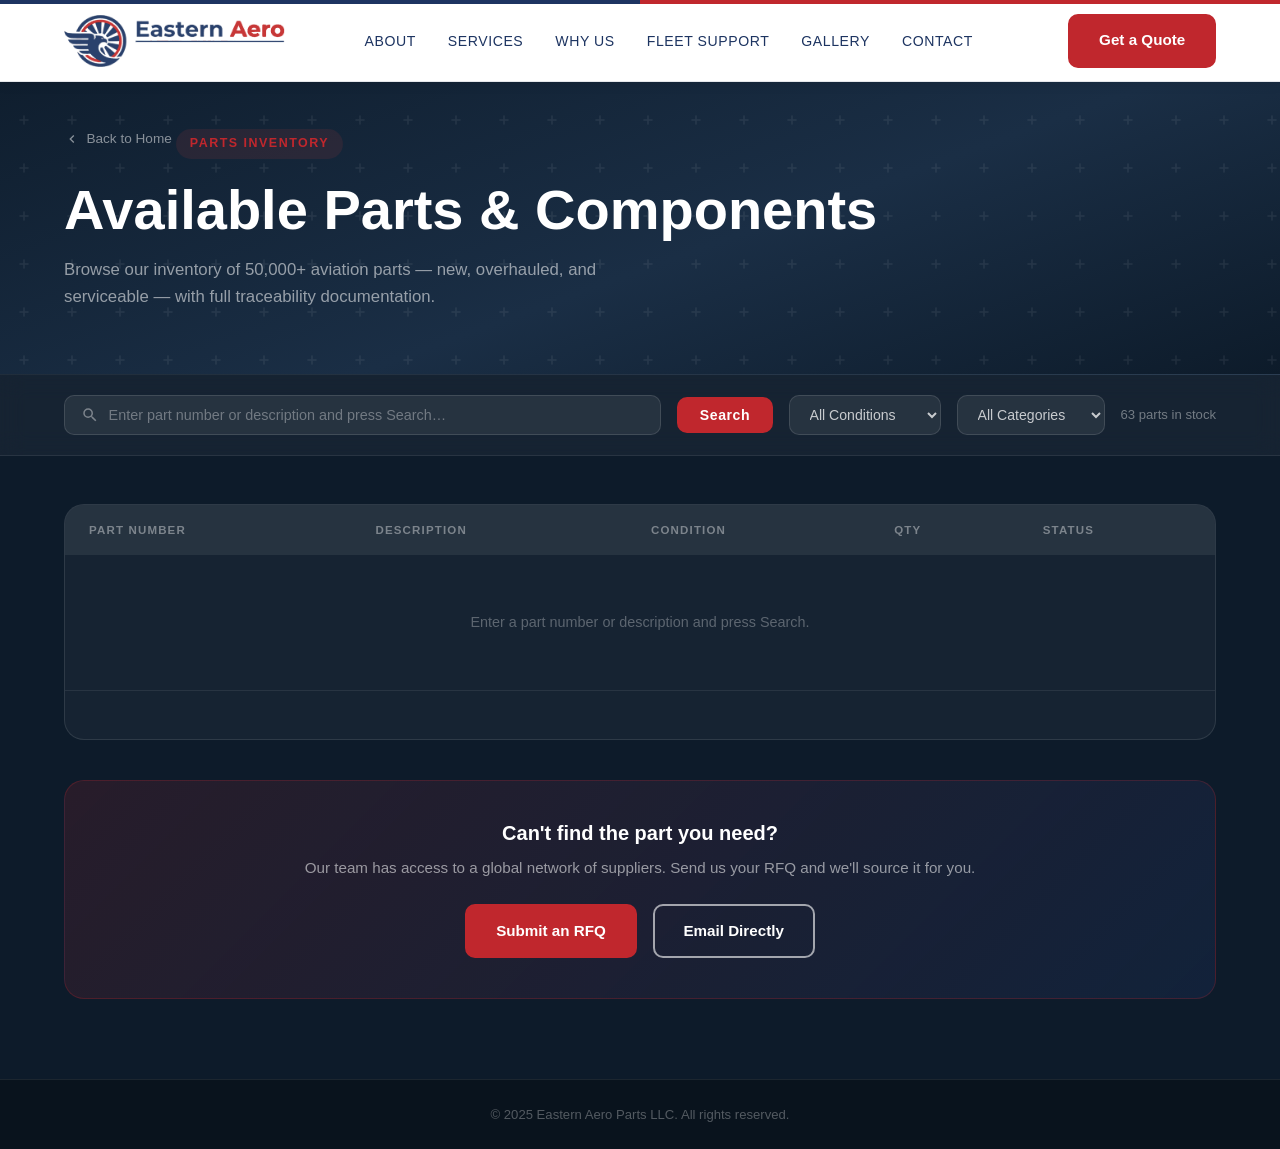
<file: inventory.html>
<!DOCTYPE html>
<html lang="en">
<head>
  <meta charset="UTF-8" />
  <meta name="viewport" content="width=device-width, initial-scale=1.0" />
  <title>Parts Inventory | Eastern Aero</title>
  <link rel="stylesheet" href="css/styles.css" />
  <style>
    body { background: #0d1b2a; color: rgba(255,255,255,.8); }

    /* ---- Page header ---- */
    .inv-page-hero {
      background: linear-gradient(160deg, #0d1b2a 0%, #1a2e45 60%, #0d1b2a 100%);
      padding: 8rem 0 4rem;
      position: relative;
      overflow: hidden;
      border-bottom: 1px solid rgba(255,255,255,.08);
    }
    .inv-page-hero::before {
      content: '';
      position: absolute;
      inset: 0;
      background-image: url("data:image/svg+xml,%3Csvg width='48' height='48' viewBox='0 0 48 48' xmlns='http://www.w3.org/2000/svg'%3E%3Cpath d='M24 20v8M20 24h8' stroke='%23ffffff' stroke-width='1.5' stroke-linecap='round' opacity='0.07'/%3E%3C/svg%3E");
      background-size: 48px 48px;
      pointer-events: none;
    }
    .inv-page-hero .container { position: relative; z-index: 1; }
    .inv-back {
      display: inline-flex;
      align-items: center;
      gap: .4rem;
      color: rgba(255,255,255,.5);
      font-size: .85rem;
      margin-bottom: 1.5rem;
      transition: color .3s;
    }
    .inv-back:hover { color: var(--white); }
    .inv-back svg { fill: currentColor; }
    .inv-page-hero h1 { color: var(--white); margin-bottom: .75rem; }
    .inv-page-hero p  { color: rgba(255,255,255,.55); max-width: 560px; font-size: 1.05rem; }

    /* ---- Filters ---- */
    .inv-filters {
      background: rgba(255,255,255,.04);
      border-bottom: 1px solid rgba(255,255,255,.08);
      padding: 1.25rem 0;
      position: sticky;
      top: 70px;
      z-index: 100;
      backdrop-filter: blur(12px);
    }
    .inv-filters-inner {
      display: flex;
      align-items: center;
      gap: 1rem;
      flex-wrap: wrap;
    }
    .inv-search {
      flex: 1;
      min-width: 240px;
      display: flex;
      align-items: center;
      gap: .6rem;
      background: rgba(255,255,255,.07);
      border: 1px solid rgba(255,255,255,.12);
      border-radius: 10px;
      padding: .6rem 1rem;
    }
    .inv-search svg { fill: rgba(255,255,255,.4); flex-shrink: 0; }
    .inv-search input {
      background: none;
      border: none;
      outline: none;
      color: var(--white);
      font-size: .9rem;
      width: 100%;
    }
    .inv-search input::placeholder { color: rgba(255,255,255,.35); }
    .inv-search-btn {
      background: var(--red);
      color: #fff;
      border: none;
      border-radius: 10px;
      padding: .65rem 1.4rem;
      font-size: .88rem;
      font-weight: 700;
      letter-spacing: .04em;
      cursor: pointer;
      transition: background .2s, transform .15s;
      white-space: nowrap;
      flex-shrink: 0;
    }
    .inv-search-btn:hover { background: #a8242a; transform: translateY(-1px); }
    .inv-filter-select {
      background: rgba(255,255,255,.07);
      border: 1px solid rgba(255,255,255,.12);
      border-radius: 10px;
      padding: .6rem 1rem;
      color: rgba(255,255,255,.75);
      font-size: .88rem;
      outline: none;
      cursor: pointer;
    }
    .inv-filter-select option { background: #1a2e45; }
    .inv-count {
      margin-left: auto;
      font-size: .82rem;
      color: rgba(255,255,255,.4);
      white-space: nowrap;
    }

    /* ---- Table ---- */
    .inv-page-body { padding: 3rem 0 5rem; }
    .inv-full-wrap {
      background: rgba(255,255,255,.04);
      border: 1px solid rgba(255,255,255,.10);
      border-radius: 20px;
      overflow: hidden;
    }
    .inv-full-table {
      width: 100%;
      border-collapse: collapse;
      font-size: .9rem;
    }
    .inv-full-table thead tr { background: rgba(255,255,255,.07); }
    .inv-full-table th {
      padding: 1rem 1.5rem;
      text-align: left;
      font-size: .72rem;
      font-weight: 700;
      text-transform: uppercase;
      letter-spacing: .1em;
      color: rgba(255,255,255,.4);
      white-space: nowrap;
      cursor: pointer;
      user-select: none;
    }
    .inv-full-table th:hover { color: rgba(255,255,255,.75); }
    .inv-full-table td {
      padding: 1rem 1.5rem;
      color: rgba(255,255,255,.75);
      border-bottom: 1px solid rgba(255,255,255,.06);
    }
    .inv-full-table tbody tr:last-child td { border-bottom: none; }
    .inv-full-table tbody tr { transition: background .2s; }
    .inv-full-table tbody tr:hover { background: rgba(255,255,255,.05); cursor: pointer; }
    .inv-full-table td.pn {
      font-family: 'Courier New', monospace;
      font-size: .85rem;
      color: #7ec8f5;
      font-weight: 600;
    }
    .inv-full-table td.desc { max-width: 240px; }

    /* ---- Detail panel (expandable row) ---- */
    .inv-detail-row { display: none; }
    .inv-detail-row.open { display: table-row; }
    .inv-detail-cell {
      background: rgba(255,255,255,.03);
      padding: 1.5rem 2rem;
      border-bottom: 1px solid rgba(255,255,255,.06);
    }
    .inv-detail-grid {
      display: grid;
      grid-template-columns: repeat(auto-fit, minmax(180px, 1fr));
      gap: 1.25rem 2rem;
      margin-bottom: 1.25rem;
    }
    .inv-detail-field label {
      font-size: .7rem;
      text-transform: uppercase;
      letter-spacing: .08em;
      color: rgba(255,255,255,.35);
      display: block;
      margin-bottom: .25rem;
    }
    .inv-detail-field span {
      font-size: .9rem;
      color: rgba(255,255,255,.85);
      font-weight: 500;
    }
    .inv-detail-actions { display: flex; gap: .75rem; flex-wrap: wrap; }

    /* ---- Pagination ---- */
    .inv-pagination {
      display: flex;
      align-items: center;
      justify-content: center;
      gap: .4rem;
      padding: 1.5rem;
      border-top: 1px solid rgba(255,255,255,.08);
      flex-wrap: wrap;
    }
    .page-btn {
      min-width: 36px; height: 36px;
      padding: 0 .6rem;
      border-radius: 8px;
      border: 1px solid rgba(255,255,255,.12);
      background: rgba(255,255,255,.05);
      color: rgba(255,255,255,.6);
      font-size: .85rem;
      font-weight: 600;
      cursor: pointer;
      display: flex; align-items: center; justify-content: center;
      transition: background .2s, border-color .2s, color .2s, transform .15s;
      user-select: none;
    }
    .page-btn:hover:not(:disabled) {
      background: rgba(255,255,255,.12);
      border-color: rgba(255,255,255,.25);
      color: var(--white);
      transform: translateY(-1px);
    }
    .page-btn.active {
      background: var(--red);
      border-color: var(--red);
      color: var(--white);
    }
    .page-btn:disabled {
      opacity: .28;
      cursor: default;
      transform: none;
    }

    /* ---- RFQ CTA ---- */
    .inv-cta {
      background: linear-gradient(135deg, rgba(192,39,45,.15) 0%, rgba(29,52,97,.3) 100%);
      border: 1px solid rgba(192,39,45,.25);
      border-radius: 20px;
      padding: 2.5rem;
      text-align: center;
      margin-top: 2.5rem;
    }
    .inv-cta h3 { color: var(--white); margin-bottom: .6rem; }
    .inv-cta p  { color: rgba(255,255,255,.55); margin-bottom: 1.5rem; font-size: .95rem; }
    .inv-cta .btn-group { display: flex; gap: 1rem; justify-content: center; flex-wrap: wrap; }

    /* hidden rows for JS filter */
    tr.hidden { display: none; }

    /* individual units list inside expanded row */
    .inv-units-label {
      font-size: .7rem; text-transform: uppercase; letter-spacing: .08em;
      color: rgba(255,255,255,.35); margin: 1rem 0 .5rem;
    }
    .inv-units-list { display: flex; flex-direction: column; gap: .35rem; margin-bottom: 1.2rem; }
    .inv-unit-row {
      display: flex; align-items: center; gap: 1rem;
      background: rgba(255,255,255,.03);
      border: 1px solid rgba(255,255,255,.06);
      border-radius: 8px; padding: .45rem .9rem;
      font-size: .85rem; color: rgba(255,255,255,.75);
    }
    .inv-unit-num {
      width: 20px; height: 20px; border-radius: 50%;
      background: rgba(255,255,255,.08);
      display: flex; align-items: center; justify-content: center;
      font-size: .7rem; font-weight: 700; color: rgba(255,255,255,.5);
      flex-shrink: 0;
    }
  </style>
</head>
<body>

  <!-- Navbar (reuse main) -->
  <nav id="navbar">
    <div class="container">
      <div class="nav-inner">
        <a href="index.html" class="nav-logo" aria-label="Eastern Aero Home">
          <img src="images/eastern-aero-logo-clean.png" alt="Eastern Aero" class="nav-logo-img" />
        </a>
        <ul class="nav-links">
          <li><a href="index.html#about">About</a></li>
          <li><a href="index.html#services">Services</a></li>
          <li><a href="index.html#why-us">Why Us</a></li>
          <li><a href="index.html#fleet">Fleet Support</a></li>
          <li><a href="index.html#gallery">Gallery</a></li>
          <li><a href="index.html#contact">Contact</a></li>
        </ul>
        <a href="index.html#contact" class="btn btn-primary nav-cta">Get a Quote</a>
        <button class="nav-hamburger" id="hamburger" aria-label="Open menu">
          <span></span><span></span><span></span>
        </button>
      </div>
    </div>
  </nav>

  <!-- Mobile Nav -->
  <div class="mobile-nav" id="mobile-nav">
    <button class="mobile-nav-close" id="mobile-close">&times;</button>
    <img src="images/logo-emblem-photo.png" alt="Eastern Aero" style="height:64px;width:auto;margin-bottom:1rem;"/>
    <a href="index.html#about">About</a>
    <a href="index.html#services">Services</a>
    <a href="index.html#gallery">Gallery</a>
    <a href="index.html#fleet">Fleet Support</a>
    <a href="index.html#why-us">Why Us</a>
    <a href="index.html#contact">Contact</a>
    <a href="index.html#contact" class="btn btn-primary">Get a Quote</a>
  </div>

  <!-- Page Hero -->
  <div class="inv-page-hero">
    <div class="container">
      <a href="index.html" class="inv-back">
        <svg viewBox="0 0 24 24" width="16" height="16"><path d="M15.41 16.59L10.83 12l4.58-4.59L14 6l-6 6 6 6z"/></svg>
        Back to Home
      </a>
      <span class="section-label">Parts Inventory</span>
      <h1>Available Parts &amp; Components</h1>
      <p>Browse our inventory of 50,000+ aviation parts — new, overhauled, and serviceable — with full traceability documentation.</p>
    </div>
  </div>

  <!-- Filters -->
  <div class="inv-filters">
    <div class="container">
      <div class="inv-filters-inner">
        <div class="inv-search">
          <svg viewBox="0 0 24 24" width="18" height="18"><path d="M15.5 14h-.79l-.28-.27A6.47 6.47 0 0 0 16 9.5 6.5 6.5 0 1 0 9.5 16c1.61 0 3.09-.59 4.23-1.57l.27.28v.79l5 4.99L20.49 19l-4.99-5zm-6 0C7.01 14 5 11.99 5 9.5S7.01 5 9.5 5 14 7.01 14 9.5 11.99 14 9.5 14z"/></svg>
          <input type="text" id="inv-search-input" placeholder="Enter part number or description and press Search…" />
        </div>
        <button class="inv-search-btn" id="inv-search-btn">Search</button>
        <select class="inv-filter-select" id="filter-condition">
          <option value="">All Conditions</option>
          <option value="Overhauled">Overhauled</option>
          <option value="Serviceable">Serviceable</option>
          <option value="As Removed">As Removed</option>
          <option value="New">New</option>
          <option value="New Surplus">New Surplus</option>
          <option value="Repaired">Repaired</option>
          <option value="Functional New">Functional New</option>
        </select>
        <select class="inv-filter-select" id="filter-aircraft">
          <option value="">All Categories</option>
          <option value="ENGINES">Engines</option>
          <option value="AIRFRAME">Airframe</option>
          <option value="AVIONICS">Avionics</option>
          <option value="ELECTRICAL">Electrical</option>
          <option value="AIRCRAFT">Aircraft</option>
          <option value="COCKPIT PANELS">Cockpit Panels</option>
          <option value="PUMP">Pump</option>
        </select>
        <span class="inv-count" id="inv-count">Showing 20 parts</span>
      </div>
    </div>
  </div>

  <!-- Inventory Table -->
  <div class="inv-page-body">
    <div class="container">
      <div id="inv-loading" style="text-align:center;padding:4rem 0;color:rgba(255,255,255,.4);font-size:.95rem;">
        <svg viewBox="0 0 24 24" width="28" height="28" fill="none" stroke="rgba(255,255,255,.3)" stroke-width="2" style="display:block;margin:0 auto 1rem;animation:spin 1s linear infinite"><path d="M12 2v4M12 18v4M4.93 4.93l2.83 2.83M16.24 16.24l2.83 2.83M2 12h4M18 12h4M4.93 19.07l2.83-2.83M16.24 7.76l2.83-2.83"/></svg>
        Loading inventory…
      </div>
      <div class="inv-full-wrap" id="inv-wrap" style="display:none">
        <table class="inv-full-table" id="inv-table">
          <thead>
            <tr>
              <th>Part Number</th>
              <th>Description</th>
              <th>Condition</th>
              <th>Qty</th>
              <th>Status</th>
            </tr>
          </thead>
          <tbody id="inv-tbody">

            <!-- rows injected by JS from data/inventory.csv -->
          </tbody>
        </table>

        <!-- Pagination -->
        <div class="inv-pagination" id="inv-pagination"></div>
      </div>

      <!-- RFQ CTA -->
      <div class="inv-cta">
        <h3>Can't find the part you need?</h3>
        <p>Our team has access to a global network of suppliers. Send us your RFQ and we'll source it for you.</p>
        <div class="btn-group">
          <a href="index.html#contact" class="btn btn-primary">Submit an RFQ</a>
          <a href="mailto:easternaeroparts@gmail.com" class="btn btn-outline">Email Directly</a>
        </div>
      </div>

    </div>
  </div>

  <!-- Footer strip -->
  <div style="background:rgba(0,0,0,.3);border-top:1px solid rgba(255,255,255,.08);padding:1.5rem 0;text-align:center;font-size:.82rem;color:rgba(255,255,255,.3);">
    &copy; 2025 Eastern Aero Parts LLC. All rights reserved.
  </div>

  <script src="js/main.js"></script>
  <script src="data/inventory.js"></script>
  <script>
  /* ============================================================
     INVENTORY — CSV LOADER
     Edit data/inventory.csv to update the inventory.
     Required columns: Part Number, Description, Condition, Qty, Status
     Optional column:  Aircraft  (used for the Aircraft filter)
     ============================================================ */

  const ROWS_PER_PAGE = 10;
  let allParts  = [];
  let filtered  = [];
  let currentPage = 1;

/* --- Condition badge class --- */
  function condClass(c) {
    const m = {
      'New': 'new', 'New Surplus': 'ns', 'Overhauled': 'oh',
      'Serviceable': 'svc', 'As Removed': 'ar',
      'Repaired': 'rp', 'Functional New': 'fn'
    };
    return m[c] || 'svc';
  }

  /* --- Status badge class --- */
  function statusClass(s) {
    const m = { 'Available': 'avail', 'Limited': 'ltd', 'AOG': 'aog' };
    return m[s] || 'avail';
  }

  /* --- Render a page of rows --- */
  function renderPage(page) {
    currentPage = page;
    const tbody = document.getElementById('inv-tbody');
    tbody.innerHTML = '';
    const start = (page - 1) * ROWS_PER_PAGE;
    const pageItems = filtered.slice(start, start + ROWS_PER_PAGE);

    pageItems.forEach(p => {
      const pn   = p['Part Number']    || '';
      const desc = p['Description']    || '';
      const cond = p['Condition']      || '';
      const qty  = p['Qty']            || '';
      const stat = p['Status']         || '';
      const cat  = p['Category']       || '';
      const mfr  = p['Manufacturer']   || '—';
      const ser  = p['Serial Number']  || '—';
      const rdate= p['Received Date']  || '—';

      /* Main row */
      const tr = document.createElement('tr');
      tr.className = 'inv-row';
      tr.dataset.condition = cond;
      tr.dataset.aircraft  = cat;
      tr.innerHTML = `
        <td class="pn">${pn}</td>
        <td class="desc">${desc}</td>
        <td><span class="cond-badge ${condClass(cond)}">${cond}</span></td>
        <td>${qty}</td>
        <td><span class="status-badge ${statusClass(stat)}">${stat}</span></td>`;
      tr.addEventListener('click', () => toggleDetail(tr));
      tbody.appendChild(tr);

      /* Detail row — show each individual unit if consolidated */
      const items = p._items || [p];
      const serialList = items.map((it, idx) => {
        const c = it['Condition'] || '';
        const d = it['Received Date'] || '—';
        return `<div class="inv-unit-row">
          <span class="inv-unit-num">${idx + 1}</span>
          <span class="cond-badge ${condClass(c)}" style="font-size:.65rem;padding:.15rem .5rem;">${c}</span>
          <span style="color:rgba(255,255,255,.2);font-size:.78rem;font-style:italic;">S/N disclosed upon RFQ</span>
          <span style="color:rgba(255,255,255,.35);font-size:.78rem;margin-left:auto;">${d}</span>
        </div>`;
      }).join('');

      const dr = document.createElement('tr');
      dr.className = 'inv-detail-row';
      dr.innerHTML = `<td colspan="5" class="inv-detail-cell">
        <div class="inv-detail-grid">
          <div class="inv-detail-field"><label>Part Number</label><span>${pn}</span></div>
          <div class="inv-detail-field"><label>Manufacturer</label><span>${mfr}</span></div>
          <div class="inv-detail-field"><label>Category</label><span>${cat || '—'}</span></div>
          <div class="inv-detail-field"><label>Total Qty Available</label><span>${qty}</span></div>
          <div class="inv-detail-field"><label>Status</label><span>${stat}</span></div>
        </div>
        ${items.length > 1 ? `<div class="inv-units-label">Individual Units (${items.length})</div>` : ''}
        <div class="inv-units-list">${serialList}</div>
        <div class="inv-detail-actions">
          <a href="index.html?subject=rfq#contact" class="btn btn-primary" style="font-size:.85rem;padding:.55rem 1.2rem;">Request Quote</a>
          <a href="mailto:rfq@eastern-aero.com?subject=RFQ: ${encodeURIComponent(pn)}&body=Part Number: ${encodeURIComponent(pn)}%0ADescription: ${encodeURIComponent(desc)}%0AQty Required: " class="btn btn-outline" style="font-size:.85rem;padding:.55rem 1.2rem;">Email RFQ</a>
        </div>
      </td>`;
      tbody.appendChild(dr);
    });

    renderPagination();
  }

  /* --- Pagination buttons --- */
  function renderPagination() {
    const total = Math.ceil(filtered.length / ROWS_PER_PAGE);
    const wrap  = document.getElementById('inv-pagination');
    wrap.innerHTML = '';
    if (total <= 1) return;

    const mkBtn = (label, page, active, disabled) => {
      const b = document.createElement('button');
      b.className = 'page-btn' + (active ? ' active' : '');
      b.textContent = label;
      b.disabled = disabled;
      if (!disabled) b.addEventListener('click', () => renderPage(page));
      return b;
    };

    wrap.appendChild(mkBtn('‹', currentPage - 1, false, currentPage === 1));
    for (let i = 1; i <= total; i++) {
      if (total > 7 && i > 2 && i < total - 1 && Math.abs(i - currentPage) > 1) {
        if (i === 3 || i === total - 2) wrap.appendChild(mkBtn('…', i, false, true));
        continue;
      }
      wrap.appendChild(mkBtn(i, i, i === currentPage, false));
    }
    wrap.appendChild(mkBtn('›', currentPage + 1, false, currentPage === total));
  }

  /* --- Show empty state prompt --- */
  function showEmptyState(msg) {
    const tbody = document.getElementById('inv-tbody');
    tbody.innerHTML = `<tr><td colspan="5" style="text-align:center;padding:3.5rem 1rem;color:rgba(255,255,255,.3);font-size:.9rem;">${msg}</td></tr>`;
    document.getElementById('inv-pagination').innerHTML = '';
  }

  /* --- Consolidate duplicate PNs into single rows --- */
  function consolidate(parts) {
    const map = new Map();
    parts.forEach(p => {
      const key = p['Part Number'];
      if (!map.has(key)) {
        map.set(key, { ...p, _items: [p] });
      } else {
        const existing = map.get(key);
        existing['Qty'] = String((parseInt(existing['Qty']) || 0) + (parseInt(p['Qty']) || 0));
        // merge conditions
        if (existing['Condition'] !== p['Condition']) existing['Condition'] = 'Mixed';
        // merge status: if any available, show available
        if (p['Status'] === 'Available') existing['Status'] = 'Available';
        existing._items.push(p);
      }
    });
    return Array.from(map.values());
  }

  /* --- Run search (called on button click or Enter) --- */
  function runSearch() {
    const q    = document.getElementById('inv-search-input').value.trim();
    const cond = document.getElementById('filter-condition').value;
    const ac   = document.getElementById('filter-aircraft').value;

    if (!q && !cond && !ac) {
      showEmptyState('Enter a part number or description to search the inventory.');
      document.getElementById('inv-count').textContent = `${allParts.length} parts in stock`;
      return;
    }

    const ql = q.toLowerCase();
    const raw = allParts.filter(p => {
      const text = (p['Part Number'] + ' ' + p['Description']).toLowerCase();
      const matchQ = !ql   || text.includes(ql);
      const matchC = !cond || p['Condition'] === cond;
      const matchA = !ac   || (p['Category'] || '').includes(ac);
      return matchQ && matchC && matchA;
    });

    filtered = consolidate(raw);

    if (filtered.length === 0) {
      showEmptyState('No parts found. <a href="mailto:easternaeroparts@gmail.com" style="color:var(--red);text-decoration:underline;">Submit an RFQ</a> and we\'ll source it for you.');
      document.getElementById('inv-count').textContent = '0 results';
    } else {
      document.getElementById('inv-count').textContent =
        `${filtered.length} line item${filtered.length !== 1 ? 's' : ''}`;
      renderPage(1);
    }
  }

  /* --- Expand/collapse detail row --- */
  function toggleDetail(row) {
    const detail = row.nextElementSibling;
    if (!detail || !detail.classList.contains('inv-detail-row')) return;
    const isOpen = detail.classList.contains('open');
    document.querySelectorAll('.inv-detail-row.open').forEach(r => r.classList.remove('open'));
    if (!isOpen) detail.classList.add('open');
  }

  /* --- Load from inline JS data --- */
  (function loadInventory() {
    if (!window.INVENTORY_DATA || !window.INVENTORY_DATA.length) {
      document.getElementById('inv-loading').innerHTML =
        '<p style="color:rgba(255,100,100,.7)">Inventory data not found.<br>Make sure <code>data/inventory.js</code> is present.</p>';
      return;
    }
    allParts = window.INVENTORY_DATA;
    filtered = [];
    document.getElementById('inv-count').textContent = `${allParts.length} parts in stock`;
    document.getElementById('inv-loading').style.display = 'none';
    document.getElementById('inv-wrap').style.display   = 'block';
    showEmptyState('Enter a part number or description and press Search.');
  })();

  /* Search button & Enter key */
  document.getElementById('inv-search-btn').addEventListener('click', runSearch);
  document.getElementById('inv-search-input').addEventListener('keydown', e => {
    if (e.key === 'Enter') runSearch();
  });
  /* Dropdowns trigger search immediately if already searched */
  document.getElementById('filter-condition').addEventListener('change', () => {
    if (document.getElementById('inv-search-input').value.trim() ||
        document.getElementById('filter-aircraft').value) runSearch();
  });
  document.getElementById('filter-aircraft').addEventListener('change', () => {
    if (document.getElementById('inv-search-input').value.trim() ||
        document.getElementById('filter-condition').value) runSearch();
  });

  /* Spinner keyframe */
  const style = document.createElement('style');
  style.textContent = '@keyframes spin { to { transform: rotate(360deg); } }';
  document.head.appendChild(style);
  </script>
</body>
</html>
</file>
<file: css/styles.css>
/* ============================================================
   Eastern Aero — Main Stylesheet
   ============================================================ */


/* --- Reset & Base --- */
*, *::before, *::after { box-sizing: border-box; margin: 0; padding: 0; }

:root {
  /* — Exact colors pulled from the Eastern Aero logo — */
  --red:      #C0272D;
  --red-dark: #9e1f24;
  --navy:     #1d3461;
  --navy-mid: #254278;
  --gold:     #1d3461;
  --light:    #f4f6f9;
  --white:    #ffffff;
  --gray:     #6b7280;
  --gray-lt:  #e5e7eb;
  --text:     #1f2937;
  --radius:   10px;
  --shadow:   0 4px 24px rgba(0,0,0,.10);
  --transition: .3s ease;
}

html { scroll-behavior: smooth; font-size: 16px; }

body {
  font-family: 'Helvetica Neue', Helvetica, Arial, sans-serif;
  color: var(--text);
  background: var(--white);
  line-height: 1.6;
  background-image: url("data:image/svg+xml,%3Csvg width='48' height='48' viewBox='0 0 48 48' xmlns='http://www.w3.org/2000/svg'%3E%3Cpath d='M24 20v8M20 24h8' stroke='%231d3461' stroke-width='1.5' stroke-linecap='round' opacity='0.06'/%3E%3C/svg%3E");
  background-size: 48px 48px;
}

a { color: inherit; text-decoration: none; }
img { max-width: 100%; display: block; }

.container { max-width: 1200px; margin: 0 auto; padding: 0 1.5rem; }

/* --- Typography --- */
h1, h2, h3, h4 { line-height: 1.25; font-weight: 700; }
h1 { font-size: clamp(2rem, 5vw, 3.5rem); }
h2 { font-size: clamp(1.6rem, 3vw, 2.4rem); }
h3 { font-size: 1.25rem; }

.section-label {
  display: inline-block;
  background: rgba(196,57,60,.12);
  color: var(--red);
  font-size: .78rem;
  font-weight: 700;
  letter-spacing: .12em;
  text-transform: uppercase;
  padding: .3rem .85rem;
  border-radius: 99px;
  margin-bottom: 1rem;
}

.section-title { margin-bottom: .75rem; }
.section-subtitle { color: var(--gray); max-width: 640px; }

/* --- Buttons --- */
.btn {
  display: inline-flex;
  align-items: center;
  gap: .5rem;
  padding: .8rem 1.8rem;
  border-radius: var(--radius);
  font-weight: 600;
  font-size: .95rem;
  cursor: pointer;
  border: 2px solid transparent;
  transition: var(--transition);
}
.btn-primary {
  background: var(--red);
  color: var(--white);
  border-color: var(--red);
}
.btn-primary:hover {
  background: var(--red-dark);
  border-color: var(--red-dark);
  transform: translateY(-2px);
}
.btn-outline {
  background: transparent;
  color: var(--white);
  border-color: rgba(255,255,255,.6);
}
.btn-outline:hover { background: rgba(255,255,255,.12); border-color: var(--white); }
.btn-dark {
  background: var(--navy);
  color: var(--white);
  border-color: var(--navy);
}
.btn-dark:hover { background: var(--navy-mid); transform: translateY(-1px); }

/* ============================================================
   NAVBAR
   ============================================================ */
#navbar {
  position: fixed;
  top: 0; left: 0; right: 0;
  z-index: 1000;
  padding: .85rem 0;
  background: var(--white);
  border-bottom: 1px solid var(--gray-lt);
  box-shadow: 0 2px 12px rgba(0,0,0,.08);
  transition: box-shadow var(--transition), padding var(--transition);
}
#navbar::before {
  content: '';
  position: absolute;
  top: 0; left: 0; right: 0;
  height: 4px;
  background: linear-gradient(to right, var(--navy) 50%, var(--red) 50%);
}
#navbar.scrolled {
  padding: .6rem 0;
  box-shadow: 0 4px 20px rgba(0,0,0,.12);
}

.nav-inner {
  display: flex;
  align-items: center;
  justify-content: space-between;
}

.nav-logo {
  display: flex;
  align-items: center;
  gap: .65rem;
  text-decoration: none;
}
.nav-logo-img {
  height: 52px;
  width: auto;
  flex-shrink: 0;
  transition: transform var(--transition);
}
.nav-logo:hover .nav-logo-img { transform: scale(1.04); }

.nav-logo-text {
  font-family: 'Helvetica Neue', Helvetica, Arial, sans-serif;
  font-size: 1.25rem;
  font-weight: 700;
  color: var(--white);
  letter-spacing: .01em;
  line-height: 1;
}
.nav-logo-text span { color: #f9a8a9; }   /* soft red tint on dark bg */

/* Footer logo text */
.footer-logo-text {
  font-family: 'Helvetica Neue', Helvetica, Arial, sans-serif;
  font-size: 1.2rem;
  font-weight: 700;
  color: var(--white);
  margin-bottom: .6rem;
}
.footer-logo-text span { color: #f9a8a9; }

.nav-links {
  display: flex;
  align-items: center;
  gap: 2rem;
  list-style: none;
}
.nav-links a {
  color: var(--navy);
  font-size: .88rem;
  font-weight: 500;
  letter-spacing: .04em;
  text-transform: uppercase;
  transition: color var(--transition);
  position: relative;
}
.nav-links a::after {
  content: '';
  position: absolute;
  bottom: -3px; left: 0; right: 0;
  height: 2px;
  background: var(--red);
  transform: scaleX(0);
  transition: transform var(--transition);
  border-radius: 1px;
}
.nav-links a:hover { color: var(--red); }
.nav-links a:hover::after { transform: scaleX(1); }

.nav-cta { margin-left: 1rem; }

.nav-hamburger {
  display: none;
  flex-direction: column;
  gap: 5px;
  cursor: pointer;
  background: none;
  border: none;
  padding: .3rem;
}
.nav-hamburger span {
  display: block;
  width: 24px; height: 2px;
  background: var(--navy);
  border-radius: 2px;
  transition: var(--transition);
}

/* Mobile nav */
.mobile-nav {
  display: none;
  position: fixed;
  inset: 0;
  background: var(--navy);
  z-index: 999;
  flex-direction: column;
  align-items: center;
  justify-content: center;
  gap: 2.5rem;
}
.mobile-nav.open { display: flex; }
.mobile-nav a {
  color: var(--white);
  font-size: 1.5rem;
  font-weight: 600;
}
.mobile-nav-close {
  position: absolute;
  top: 1.5rem; right: 1.5rem;
  background: none; border: none;
  color: var(--white);
  font-size: 2rem;
  cursor: pointer;
}

/* ============================================================
   HERO
   ============================================================ */
#hero {
  min-height: 100vh;
  background: var(--navy);
  display: flex;
  align-items: center;
  position: relative;
  overflow: hidden;
  padding: 9rem 0 6rem;
}

.hero-slides {
  position: absolute;
  inset: 0;
  z-index: 0;
}
.hero-slide {
  position: absolute;
  inset: 0;
  background-size: cover;
  background-position: center;
  background-repeat: no-repeat;
  opacity: 0;
  transition: opacity 1.4s ease-in-out;
}
.hero-slide.active {
  opacity: 1;
}
.hero-slide-video .hero-video {
  position: absolute;
  inset: 0;
  width: 100%;
  height: 100%;
  object-fit: cover;
  display: block;
}

.hero-overlay {
  position: absolute;
  inset: 0;
  background: linear-gradient(
    135deg,
    rgba(13,27,42,0.88) 0%,
    rgba(13,27,42,0.75) 50%,
    rgba(13,27,42,0.60) 100%
  );
  z-index: 1;
}

.hero-grid {
  display: grid;
  grid-template-columns: 1fr 1fr;
  gap: 0;
  align-items: center;
  width: 100%;
}

/* Hero logo lockup (full SVG above headline) */
.hero-logo-wrap {
  position: relative;
  z-index: 2;
  margin-bottom: 2.2rem;
}
.hero-logo-svg {
  width: auto;
  height: 80px;
  max-width: 480px;
  display: block;
  filter: brightness(0) invert(1) drop-shadow(0 2px 12px rgba(0,0,0,.50));
}

.hero-badge {
  display: inline-flex;
  align-items: center;
  gap: .5rem;
  background: rgba(29,52,97,.12);
  border: 1px solid rgba(29,52,97,.3);
  color: var(--gold);
  font-size: .8rem;
  font-weight: 600;
  letter-spacing: .08em;
  text-transform: uppercase;
  padding: .4rem 1rem;
  border-radius: 99px;
  margin-bottom: 1.5rem;
}
.hero-badge svg { width: 14px; height: 14px; fill: var(--gold); }

#hero h1 { color: var(--white); margin-bottom: 1.4rem; font-size: clamp(2.4rem, 5vw, 4rem); }
#hero h1 span { color: var(--red); }
#hero p { color: rgba(255,255,255,.78); font-size: 1.15rem; max-width: 560px; margin-bottom: 2.2rem; line-height: 1.75; }

.hero-actions { display: flex; gap: 1rem; flex-wrap: wrap; }

/* Hero eyebrow label */
.hero-eyebrow {
  display: inline-flex;
  align-items: center;
  gap: .5rem;
  color: rgba(255,255,255,.7);
  font-size: .82rem;
  font-weight: 600;
  letter-spacing: .12em;
  text-transform: uppercase;
  margin-bottom: 1.2rem;
  border-left: 3px solid var(--red);
  padding-left: .75rem;
}

/* Hero right photo panel */
.hero-right {
  position: relative;
  height: 520px;
  display: flex;
  align-items: center;
  justify-content: flex-end;
  padding-left: 3rem;
}
.hero-right-img {
  position: absolute;
  top: 0; right: 0;
  width: 88%;
  height: 76%;
  border-radius: 20px;
  overflow: hidden;
  box-shadow: 0 30px 80px rgba(0,0,0,.55);
  border: 1px solid rgba(255,255,255,.1);
}
.hero-right-img img {
  width: 100%; height: 100%;
  object-fit: cover;
  display: block;
}
.hero-right-accent {
  position: absolute;
  bottom: 60px; left: 20px;
  width: 48%;
  height: 55%;
  border: 3px solid var(--red);
  border-radius: 16px;
  opacity: .45;
  z-index: 0;
}
.hero-right-sub {
  position: absolute;
  bottom: 0; left: 40px;
  width: 48%;
  height: 46%;
  border-radius: 14px;
  overflow: hidden;
  box-shadow: 0 16px 48px rgba(0,0,0,.5);
  border: 2px solid rgba(255,255,255,.12);
  z-index: 2;
}
.hero-right-sub img {
  width: 100%; height: 100%;
  object-fit: cover;
  display: block;
}
.hero-img-card {
  position: absolute;
  border-radius: 16px;
  overflow: hidden;
  box-shadow: 0 20px 60px rgba(0,0,0,.5);
  border: 2px solid rgba(255,255,255,.08);
}
.hero-img-card img {
  width: 100%; height: 100%;
  object-fit: cover;
  display: block;
}
.hero-img-main {
  width: 100%;
  height: 340px;
  top: 0; left: 0; right: 0;
}
.hero-img-sub {
  width: 56%;
  height: 200px;
  bottom: 0; right: 0;
  border: 3px solid rgba(255,255,255,.15);
}
.hero-cert-badge {
  position: absolute;
  bottom: 30px; left: -10px;
  background: var(--navy);
  color: var(--white);
  font-size: .78rem;
  font-weight: 600;
  letter-spacing: .06em;
  text-transform: uppercase;
  padding: .55rem 1rem;
  border-radius: 8px;
  display: flex;
  align-items: center;
  gap: .5rem;
  box-shadow: 0 8px 24px rgba(0,0,0,.35);
  border: 1px solid rgba(255,255,255,.12);
  z-index: 2;
}

.hero-stats {
  display: flex;
  gap: 3rem;
  margin-top: 3rem;
  padding-top: 2rem;
  border-top: 1px solid rgba(255,255,255,.15);
}
.hero-stat .num { font-size: 2.4rem; font-weight: 800; color: var(--white); line-height: 1; margin-bottom: .3rem; }
.hero-stat .label { font-size: .75rem; color: rgba(255,255,255,.65); text-transform: uppercase; letter-spacing: .1em; }
.hero-stat .num { font-size: 1.9rem; font-weight: 800; color: var(--white); }
.hero-stat .num span { color: var(--white); }
.hero-stat .label { font-size: .78rem; color: rgba(255,255,255,.85); text-transform: uppercase; letter-spacing: .08em; }

/* Hero visual — photo stack */
.hero-visual {
  display: flex;
  align-items: center;
  justify-content: center;
}
.hero-photo-stack {
  position: relative;
  width: 100%;
  max-width: 500px;
}
.hero-photo-main {
  border-radius: 20px;
  overflow: hidden;
  border: 3px solid rgba(255,255,255,.15);
  box-shadow: 0 20px 60px rgba(0,0,0,.4);
  aspect-ratio: 4/3;
  background: var(--navy-mid);
}
.hero-photo-main img {
  width: 100%;
  height: 100%;
  object-fit: cover;
  display: block;
  transition: transform .5s ease;
}
.hero-photo-main:hover img { transform: scale(1.04); }

.hero-photo-side {
  position: absolute;
  bottom: -2rem;
  right: -2rem;
  width: 42%;
  border-radius: 14px;
  overflow: hidden;
  border: 3px solid rgba(255,255,255,.15);
  box-shadow: 0 10px 30px rgba(0,0,0,.4);
  aspect-ratio: 1;
  background: var(--navy-mid);
}
.hero-photo-side img {
  width: 100%;
  height: 100%;
  object-fit: cover;
  display: block;
}

.hero-badge-float {
  position: absolute;
  background: var(--red);
  color: var(--white);
  font-size: .8rem;
  font-weight: 700;
  padding: .6rem 1.1rem;
  border-radius: 99px;
  box-shadow: 0 4px 16px rgba(196,57,60,.4);
  white-space: nowrap;
}
.hero-badge-float.top { top: -1rem; right: -1rem; }
.hero-badge-float.bottom { bottom: -1rem; left: -1rem; background: var(--navy); color: var(--white); }

/* Decorative bg dots */
#hero::before {
  content: '';
  position: absolute;
  width: 600px; height: 600px;
  background: radial-gradient(circle, rgba(196,57,60,.15) 0%, transparent 70%);
  top: -150px; right: -150px;
  pointer-events: none;
}
#hero::after {
  content: '';
  position: absolute;
  width: 400px; height: 400px;
  background: radial-gradient(circle, rgba(232,160,32,.08) 0%, transparent 70%);
  bottom: -100px; left: -100px;
  pointer-events: none;
}

/* ============================================================
   TRUST BAR
   ============================================================ */
#trust-bar {
  background: var(--navy);
  padding: .75rem 0;
  border-top: 1px solid rgba(255,255,255,.08);
}
.trust-inner {
  display: flex;
  align-items: center;
  justify-content: space-around;
  gap: 2rem;
  flex-wrap: wrap;
}
.trust-item {
  display: flex;
  align-items: center;
  gap: .65rem;
  color: rgba(255,255,255,.7);
  font-size: .88rem;
  font-weight: 700;
}
.trust-item svg { width: 18px; height: 18px; fill: var(--gold); flex-shrink: 0; }

/* ============================================================
   INVENTORY PREVIEW
   ============================================================ */
.inventory-preview {
  margin-top: 4rem;
  background: rgba(255,255,255,.04);
  border: 1px solid rgba(255,255,255,.10);
  border-radius: 20px;
  overflow: hidden;
  backdrop-filter: blur(6px);
}

.inv-preview-header {
  display: flex;
  align-items: flex-end;
  justify-content: space-between;
  padding: 2rem 2rem 1.5rem;
  border-bottom: 1px solid rgba(255,255,255,.08);
  flex-wrap: wrap;
  gap: 1rem;
}
.inv-preview-title {
  color: var(--white);
  font-size: 1.2rem;
  margin-top: .4rem;
  font-weight: 700;
}

.inv-view-all {
  font-size: .85rem;
  padding: .55rem 1.2rem;
  display: inline-flex;
  align-items: center;
  gap: .4rem;
  border-color: rgba(255,255,255,.3);
  white-space: nowrap;
}

.inv-table-wrap {
  overflow-x: auto;
}

.inv-table {
  width: 100%;
  border-collapse: collapse;
  font-size: .88rem;
}
.inv-table thead tr {
  background: rgba(255,255,255,.06);
}
.inv-table th {
  padding: .85rem 1.25rem;
  text-align: left;
  font-size: .72rem;
  font-weight: 700;
  text-transform: uppercase;
  letter-spacing: .1em;
  color: rgba(255,255,255,.45);
  white-space: nowrap;
}
.inv-table td {
  padding: .9rem 1.25rem;
  color: rgba(255,255,255,.75);
  border-bottom: 1px solid rgba(255,255,255,.06);
  white-space: nowrap;
}
.inv-table tbody tr:last-child td { border-bottom: none; }
.inv-table tbody tr:hover { background: rgba(255,255,255,.04); }
.inv-table td.pn {
  font-family: 'Courier New', monospace;
  font-size: .82rem;
  color: #7ec8f5;
  font-weight: 600;
}

.cond-badge {
  display: inline-block;
  font-size: .7rem;
  font-weight: 700;
  padding: .2rem .65rem;
  border-radius: 99px;
  text-transform: uppercase;
  letter-spacing: .06em;
}
.cond-badge.new     { background: rgba(22,163,74,.2);   color: #4ade80; border: 1px solid rgba(22,163,74,.3); }
.cond-badge.ns      { background: rgba(16,185,129,.15); color: #6ee7b7; border: 1px solid rgba(16,185,129,.3); }
.cond-badge.oh      { background: rgba(59,130,246,.2);  color: #7ec8f5; border: 1px solid rgba(59,130,246,.3); }
.cond-badge.svc     { background: rgba(234,179,8,.15);  color: #fcd34d; border: 1px solid rgba(234,179,8,.25); }
.cond-badge.ar      { background: rgba(156,163,175,.1); color: #d1d5db; border: 1px solid rgba(156,163,175,.2); }
.cond-badge.rp      { background: rgba(139,92,246,.15); color: #c4b5fd; border: 1px solid rgba(139,92,246,.25); }
.cond-badge.fn      { background: rgba(14,165,233,.15); color: #7dd3fc; border: 1px solid rgba(14,165,233,.25); }

.status-badge {
  display: inline-block;
  font-size: .7rem;
  font-weight: 700;
  padding: .2rem .65rem;
  border-radius: 99px;
  text-transform: uppercase;
  letter-spacing: .06em;
}
.status-badge.avail { background: rgba(22,163,74,.2);  color: #4ade80; border: 1px solid rgba(22,163,74,.3); }
.status-badge.ltd   { background: rgba(249,115,22,.2); color: #fb923c; border: 1px solid rgba(249,115,22,.3); }

.inv-preview-footer {
  display: flex;
  align-items: center;
  justify-content: space-between;
  padding: 1rem 1.5rem;
  border-top: 1px solid rgba(255,255,255,.08);
  background: rgba(0,0,0,.15);
  font-size: .82rem;
  color: rgba(255,255,255,.4);
  flex-wrap: wrap;
  gap: .5rem;
}
.inv-link {
  color: var(--red);
  font-weight: 600;
  font-size: .82rem;
  transition: color var(--transition);
}
.inv-link:hover { color: #ff8a8e; }

/* ── Flip Board (Airport Solari Style) ── */
.flip-board { width: 100%; }

.flip-board-head {
  display: grid;
  grid-template-columns: 200px 1fr 150px 70px 120px;
  background: rgba(255,255,255,.06);
  padding: 0 1.5rem;
}
.flip-hcell {
  padding: .85rem .5rem;
  font-size: .72rem;
  font-weight: 700;
  text-transform: uppercase;
  letter-spacing: .1em;
  color: rgba(255,255,255,.45);
}
.flip-hcenter { text-align: center; }

.flip-board-body { width: 100%; }

.flip-row {
  display: grid;
  grid-template-columns: 200px 1fr 150px 70px 120px;
  border-bottom: 1px solid rgba(255,255,255,.06);
  padding: 0 1.5rem;
  align-items: center;
  min-height: 54px;
}
.flip-row:last-child { border-bottom: none; }

.flip-cell {
  padding: .65rem .5rem;
  overflow: hidden;
}
.flip-inner {
  display: flex;
  align-items: center;
  transform-origin: center;
  will-change: transform, opacity;
}
.flip-center-cell { justify-content: center; }

.flip-cell.flipping .flip-inner {
  animation: solarFlip 0.48s cubic-bezier(.4,0,.2,1) both;
}

@keyframes solarFlip {
  0%   { transform: perspective(600px) rotateX(0deg);    opacity: 1;   }
  38%  { transform: perspective(600px) rotateX(-90deg);  opacity: 0;   }
  62%  { transform: perspective(600px) rotateX(90deg);   opacity: 0;   }
  100% { transform: perspective(600px) rotateX(0deg);    opacity: 1;   }
}

.flip-pn {
  font-family: 'Courier New', monospace;
  font-size: .83rem;
  color: #7ec8f5;
  font-weight: 700;
  letter-spacing: .03em;
}
.flip-desc {
  font-size: .88rem;
  color: rgba(255,255,255,.78);
  white-space: nowrap;
  overflow: hidden;
  text-overflow: ellipsis;
  max-width: 100%;
}
.flip-qty {
  font-size: .9rem;
  font-weight: 700;
  color: rgba(255,255,255,.85);
  width: 100%;
  text-align: center;
}


/* ============================================================
   PARTNERS MARQUEE
   ============================================================ */
#partners {
  background: var(--white);
  padding: 1.5rem 0 1.75rem;
  border-top: 1px solid var(--gray-lt);
  border-bottom: 1px solid var(--gray-lt);
  overflow: hidden;
}

.partners-label {
  text-align: center;
  font-size: .72rem;
  font-weight: 700;
  color: var(--gray);
  text-transform: uppercase;
  letter-spacing: .12em;
  margin-bottom: 1.25rem;
}

.partners-track-wrap {
  position: relative;
  overflow: hidden;
}
.partners-track-wrap::before,
.partners-track-wrap::after {
  content: '';
  position: absolute;
  top: 0; bottom: 0;
  width: 100px;
  z-index: 2;
  pointer-events: none;
}
.partners-track-wrap::before {
  left: 0;
  background: linear-gradient(to right, var(--white) 0%, transparent 100%);
}
.partners-track-wrap::after {
  right: 0;
  background: linear-gradient(to left, var(--white) 0%, transparent 100%);
}

.partners-track {
  display: flex;
  align-items: center;
  gap: 0;
  width: max-content;
  animation: partners-marquee 35s linear infinite;
}
.partners-track:hover { animation-play-state: paused; }

@keyframes partners-marquee {
  from { transform: translateX(0); }
  to   { transform: translateX(-50%); }
}

.partner-item {
  display: inline-flex;
  align-items: center;
  justify-content: center;
  padding: 0 2.75rem;
  flex-shrink: 0;
  position: relative;
}
.partner-item::after {
  content: '';
  position: absolute;
  right: 0;
  top: 20%;
  height: 60%;
  width: 1px;
  background: var(--gray-lt);
}
.partner-item img {
  height: 44px;
  width: auto;
  max-width: 140px;
  object-fit: contain;
  display: block;
  opacity: 0.7;
  transform: scale(1);
  transition: opacity .6s cubic-bezier(.25,.46,.45,.94), transform .6s cubic-bezier(.25,.46,.45,.94);
}
.partner-item:hover img {
  opacity: 1;
  transform: scale(1.08);
}

/* ============================================================
   ABOUT
   ============================================================ */
#about {
  padding: 6rem 0;
  background: var(--white);
  position: relative;
  overflow: hidden;
}
#about::before {
  content: '';
  position: absolute;
  inset: 0;
  background-image: url("data:image/svg+xml,%3Csvg width='48' height='48' viewBox='0 0 48 48' xmlns='http://www.w3.org/2000/svg'%3E%3Cpath d='M24 20v8M20 24h8' stroke='%231d3461' stroke-width='1.5' stroke-linecap='round' opacity='0.06'/%3E%3C/svg%3E");
  background-size: 48px 48px;
  pointer-events: none;
  z-index: 0;
}
#about .container { position: relative; z-index: 1; }

.about-grid {
  display: grid;
  grid-template-columns: 1fr 1fr;
  gap: 5rem;
  align-items: center;
}

.about-visual { position: relative; }

.about-photo-wrap {
  position: relative;
  border-radius: 20px;
  overflow: visible;
}
.about-main-photo {
  width: 100%;
  height: 440px;
  object-fit: cover;
  border-radius: 20px;
  display: block;
  box-shadow: 0 16px 48px rgba(0,0,0,.18);
  filter: brightness(0.97) saturate(0.95);
}
.about-photo-wrap::after {
  content: '';
  position: absolute;
  inset: 0;
  border-radius: 20px;
  background: rgba(13, 27, 66, 0.05);
  pointer-events: none;
  z-index: 1;
}
.about-photo-badge,
.about-photo-badge2 { z-index: 2; }
.about-photo-wrap.no-photo {
  background: linear-gradient(135deg, var(--navy) 0%, var(--navy-mid) 100%);
  border-radius: 20px;
  height: 440px;
}

.about-photo-badge {
  position: absolute;
  bottom: -1.5rem; right: -1.5rem;
  background: var(--white);
  border-radius: 16px;
  padding: 1.25rem 1.5rem;
  box-shadow: var(--shadow);
  display: flex;
  align-items: center;
  gap: .8rem;
  z-index: 2;
}
.about-photo-badge .icon {
  width: 44px; height: 44px;
  background: rgba(196,57,60,.1);
  border-radius: 10px;
  display: flex; align-items: center; justify-content: center;
}
.about-photo-badge .icon svg { width: 22px; height: 22px; fill: var(--red); }
.about-photo-badge .text .num { font-size: 1.4rem; font-weight: 800; color: var(--navy); }
.about-photo-badge .text .label { font-size: .75rem; color: var(--gray); }

.about-photo-badge2 {
  position: absolute;
  top: -1.25rem; left: -1.25rem;
  background: var(--red);
  color: var(--white);
  border-radius: 12px;
  padding: .85rem 1.25rem;
  box-shadow: 0 6px 20px rgba(196,57,60,.35);
  z-index: 2;
}
.about-photo-badge2 span { display: block; font-size: 1.1rem; font-weight: 800; }
.about-photo-badge2 small { font-size: .72rem; opacity: .85; }

.about-content .section-subtitle { margin-bottom: 2rem; }

.about-points { list-style: none; display: flex; flex-direction: column; gap: 1rem; margin-bottom: 2rem; }
.about-points li {
  display: flex;
  align-items: flex-start;
  gap: .85rem;
  font-size: .95rem;
  color: var(--text);
}
.about-points li .check {
  width: 22px; height: 22px;
  background: rgba(196,57,60,.12);
  border-radius: 50%;
  display: flex; align-items: center; justify-content: center;
  flex-shrink: 0;
  margin-top: .1rem;
}
.about-points li .check svg { width: 12px; height: 12px; fill: var(--red); }

/* ============================================================
   SERVICES
   ============================================================ */
#services {
  padding: 6rem 0;
  background: var(--light);
  position: relative;
  overflow: hidden;
}
#services::before {
  content: '';
  position: absolute;
  inset: 0;
  background-image: url("data:image/svg+xml,%3Csvg width='48' height='48' viewBox='0 0 48 48' xmlns='http://www.w3.org/2000/svg'%3E%3Cpath d='M24 20v8M20 24h8' stroke='%231d3461' stroke-width='1.5' stroke-linecap='round' opacity='0.06'/%3E%3C/svg%3E");
  background-size: 48px 48px;
  pointer-events: none;
  z-index: 0;
}
#services .container { position: relative; z-index: 1; }
.services-header { text-align: center; margin-bottom: 3.5rem; }
.services-header .section-subtitle { margin: 0 auto; }

.services-grid {
  display: grid;
  grid-template-columns: repeat(auto-fit, minmax(260px, 1fr));
  gap: 1.75rem;
}

.service-card {
  background: var(--white);
  border-radius: 16px;
  padding: 2rem 1.75rem;
  box-shadow: 0 2px 12px rgba(0,0,0,.06);
  border: 1px solid var(--gray-lt);
  transition: var(--transition);
  position: relative;
  overflow: hidden;
}
.service-card:hover {
  transform: translateY(-4px);
  box-shadow: 0 12px 36px rgba(0,0,0,.12);
  border-color: var(--red);
}
.service-card:hover .service-icon { background: var(--red); }
.service-card:hover .service-icon svg { fill: var(--white); }

.service-icon {
  width: 56px; height: 56px;
  background: rgba(196,57,60,.1);
  border-radius: 14px;
  display: flex; align-items: center; justify-content: center;
  margin-bottom: 1.25rem;
  transition: var(--transition);
}
.service-icon svg { width: 28px; height: 28px; fill: var(--red); transition: var(--transition); }

.service-card h3 { margin-bottom: .6rem; font-size: 1.1rem; }
.service-card p { color: var(--gray); font-size: .9rem; line-height: 1.65; }

.service-card .card-tag {
  display: inline-block;
  margin-top: 1.25rem;
  font-size: .78rem;
  font-weight: 600;
  color: var(--red);
  text-transform: uppercase;
  letter-spacing: .07em;
}

/* ============================================================
   NEWS & NOTICES
   ============================================================ */
#news {
  padding: 7rem 0;
  background: var(--light);
  position: relative;
}

.news-header {
  text-align: center;
  margin-bottom: 3rem;
}
.news-header .section-title { color: var(--text); }
.news-header .section-subtitle { color: var(--gray); margin: 0 auto; }

.news-grid {
  display: grid;
  grid-template-columns: repeat(3, 1fr);
  gap: 1.25rem;
}

.news-card {
  background: var(--white);
  border: 1px solid var(--gray-lt);
  border-radius: 14px;
  padding: 1.6rem;
  cursor: pointer;
  display: flex;
  flex-direction: column;
  gap: .75rem;
  transition: transform .22s ease, box-shadow .22s ease, border-color .22s ease;
}
.news-card:hover {
  transform: translateY(-4px);
  box-shadow: 0 12px 36px rgba(0,0,0,.09);
  border-color: rgba(192,39,45,.25);
}

.news-card-top {
  display: flex;
  align-items: center;
  justify-content: space-between;
  gap: .5rem;
}

.news-tag {
  font-size: .67rem;
  font-weight: 700;
  letter-spacing: .1em;
  text-transform: uppercase;
  padding: .28rem .7rem;
  border-radius: 99px;
}

.news-date {
  font-size: .75rem;
  color: var(--gray);
  white-space: nowrap;
}

.news-card-img {
  margin: -1.6rem -1.6rem 1rem;
  border-radius: 14px 14px 0 0;
  overflow: hidden;
  height: 160px;
}
.news-card-img img {
  width: 100%; height: 100%;
  object-fit: cover;
  display: block;
  transition: transform .4s ease;
}
.news-card:hover .news-card-img img { transform: scale(1.04); }

.news-card-title {
  font-size: 1rem;
  font-weight: 700;
  color: var(--text);
  line-height: 1.4;
}

.news-card-excerpt {
  font-size: .875rem;
  color: var(--gray);
  line-height: 1.65;
  flex: 1;
  display: -webkit-box;
  -webkit-line-clamp: 3;
  -webkit-box-orient: vertical;
  overflow: hidden;
}

.news-card-footer {
  padding-top: .5rem;
  border-top: 1px solid var(--gray-lt);
}

.news-read-more {
  display: inline-flex;
  align-items: center;
  gap: .35rem;
  font-size: .82rem;
  font-weight: 700;
  color: var(--red);
  letter-spacing: .02em;
  transition: gap .2s;
}
.news-card:hover .news-read-more { gap: .6rem; }
.news-read-more svg { width: 14px; height: 14px; }

/* ── News Modal ── */
.news-modal {
  position: fixed;
  inset: 0;
  z-index: 9000;
  display: flex;
  align-items: center;
  justify-content: center;
  padding: 1.5rem;
}

.news-modal-overlay {
  position: absolute;
  inset: 0;
  background: rgba(10,18,35,.72);
  backdrop-filter: blur(4px);
}

.news-modal-box {
  position: relative;
  z-index: 1;
  background: var(--white);
  border-radius: 18px;
  width: 100%;
  max-width: 680px;
  max-height: 88vh;
  overflow-y: auto;
  box-shadow: 0 32px 80px rgba(0,0,0,.28);
  animation: modalIn .28s cubic-bezier(.4,0,.2,1);
}

@keyframes modalIn {
  from { opacity: 0; transform: translateY(20px) scale(.97); }
  to   { opacity: 1; transform: none; }
}

.news-modal-close {
  position: sticky;
  top: 1.25rem;
  float: right;
  margin: 1.25rem 1.25rem 0 0;
  width: 36px; height: 36px;
  border-radius: 50%;
  border: 1px solid var(--gray-lt);
  background: var(--white);
  color: var(--gray);
  display: flex; align-items: center; justify-content: center;
  cursor: pointer;
  transition: background .2s, color .2s;
  z-index: 2;
}
.news-modal-close:hover { background: var(--red); color: var(--white); border-color: var(--red); }
.news-modal-close svg { width: 16px; height: 16px; }

.news-modal-inner {
  padding: 1.5rem 2rem 2.5rem;
  clear: both;
}

.news-modal-meta {
  display: flex;
  align-items: center;
  gap: .85rem;
  margin-bottom: 1rem;
}

.news-modal-tag {
  font-size: .68rem;
  font-weight: 700;
  letter-spacing: .1em;
  text-transform: uppercase;
  padding: .28rem .75rem;
  border-radius: 99px;
}

.news-modal-date {
  font-size: .8rem;
  color: var(--gray);
}

.news-modal-title {
  font-size: 1.55rem;
  font-weight: 700;
  color: var(--text);
  line-height: 1.3;
  margin-bottom: 1.5rem;
}

.news-modal-cover {
  width: calc(100% + 4rem);
  margin: -1.5rem -2rem 1.75rem;
  height: 220px;
  object-fit: cover;
  display: block;
  border-radius: 18px 18px 0 0;
}

.news-modal-body {
  font-size: .95rem;
  color: #374151;
  line-height: 1.8;
}
.news-modal-body p { margin-bottom: 1rem; }

.news-modal-footer-note {
  margin-top: 1.5rem;
  padding: .85rem 1rem;
  background: var(--light);
  border-left: 3px solid var(--red);
  border-radius: 0 8px 8px 0;
  font-size: .84rem;
  color: var(--gray);
  font-style: italic;
}

/* ── Share bar ── */
.news-share-bar {
  display: flex;
  align-items: center;
  gap: 1rem;
  margin-top: 1.75rem;
  padding-top: 1.25rem;
  border-top: 1px solid var(--border);
}

.news-share-label {
  font-size: .72rem;
  font-weight: 700;
  letter-spacing: .12em;
  text-transform: uppercase;
  color: var(--gray);
  flex-shrink: 0;
}

.news-share-btns {
  display: flex;
  gap: .55rem;
  flex-wrap: wrap;
}

.news-share-btn {
  display: inline-flex;
  align-items: center;
  gap: .45rem;
  padding: .45rem .9rem;
  border-radius: 8px;
  border: 1px solid var(--border);
  background: var(--white);
  font-size: .78rem;
  font-weight: 600;
  cursor: pointer;
  color: var(--text);
  transition: transform .18s, box-shadow .18s, background .18s, color .18s, border-color .18s;
}
.news-share-btn svg { width: 16px; height: 16px; flex-shrink: 0; }
.news-share-btn:hover { transform: translateY(-2px); box-shadow: 0 4px 14px rgba(0,0,0,.1); }

/* Platform colours on hover */
.news-share-fb:hover  { background: #1877f2; color: #fff; border-color: #1877f2; }
.news-share-li:hover  { background: #0a66c2; color: #fff; border-color: #0a66c2; }
.news-share-ig:hover  {
  background: linear-gradient(135deg,#f58529,#dd2a7b,#8134af,#515bd4);
  color: #fff; border-color: transparent;
}
.news-share-copy:hover { background: var(--navy); color: #fff; border-color: var(--navy); }
.news-modal-body ul { margin: .5rem 0 1rem 1.2rem; }
.news-modal-body li { margin-bottom: .4rem; }
.news-modal-body a { color: var(--red); text-decoration: underline; }

/* Responsive */
@media (max-width: 768px) {
  .news-grid { grid-template-columns: 1fr; }
}
@media (max-width: 480px) {
  .news-grid { grid-template-columns: 1fr; }
  .news-modal-inner { padding: 1rem 1.25rem 2rem; }
  .news-modal-title { font-size: 1.2rem; }
}

/* ============================================================
   PHOTO GALLERY
   ============================================================ */
#gallery {
  padding: 7rem 0;
  background: var(--navy);
  position: relative;
  overflow: hidden;
}
#gallery::before {
  content: '';
  position: absolute;
  inset: 0;
  background-image: url("data:image/svg+xml,%3Csvg width='48' height='48' viewBox='0 0 48 48' xmlns='http://www.w3.org/2000/svg'%3E%3Cpath d='M24 20v8M20 24h8' stroke='%23ffffff' stroke-width='1.5' stroke-linecap='round' opacity='0.07'/%3E%3C/svg%3E");
  background-size: 48px 48px;
  pointer-events: none;
  z-index: 0;
}
#gallery .container { position: relative; z-index: 1; }

.gallery-header { text-align: center; margin-bottom: 3rem; position: relative; z-index: 1; }
.gallery-header .section-title { color: var(--white); }
.gallery-header .section-label { background: rgba(192,39,45,.18); color: #ff8a8e; }
.gallery-header .section-subtitle { color: rgba(255,255,255,.55); margin: 0 auto; }
.gallery-header .watermark {
  position: absolute;
  top: 50%; left: 50%;
  transform: translate(-50%, -50%);
  font-size: clamp(3rem, 8vw, 7rem);
  font-weight: 900;
  color: rgba(255,255,255,.04);
  white-space: nowrap;
  letter-spacing: .18em;
  text-transform: uppercase;
  pointer-events: none;
  user-select: none;
  z-index: 0;
}

/* Gallery mosaic — 7 cells, auto-cycling */
.gallery-mosaic {
  display: grid;
  grid-template-columns: repeat(4, 1fr);
  grid-template-rows: 210px 210px 210px;
  grid-template-areas:
    "a a b b"
    "a a c d"
    "e f f g";
  gap: 10px;
}

.gallery-cell {
  position: relative;
  overflow: hidden;
  border-radius: 14px;
  background: #0d1b2a;
  perspective: 900px;
  cursor: zoom-in;
}
.gallery-cell.cell-a { grid-area: a; }
.gallery-cell.cell-b { grid-area: b; }
.gallery-cell.cell-c { grid-area: c; }
.gallery-cell.cell-d { grid-area: d; }
.gallery-cell.cell-e { grid-area: e; }
.gallery-cell.cell-f { grid-area: f; }
.gallery-cell.cell-g { grid-area: g; }

.gallery-cell img,
.gallery-cell video {
  width: 100%;
  height: 100%;
  object-fit: cover;
  display: block;
}

/* Subtle zoom-in on hover (pauses cycling feel) */
.gallery-cell:hover .cell-media {
  transform: scale(1.04) !important;
  transition: transform .4s ease !important;
}

/* Progress bar at bottom of each cell */
.gallery-cell-bar {
  position: absolute;
  bottom: 0; left: 0;
  height: 3px;
  background: rgba(192,39,45,.85);
  width: 0%;
  transition: none;
  z-index: 10;
  border-radius: 0 2px 0 0;
}

/* ============================================================
   FLEET SUPPORT
   ============================================================ */
#fleet {
  padding: 7rem 0;
  background: linear-gradient(160deg, #0d1b2a 0%, #1a2e45 60%, #0d1b2a 100%);
  position: relative;
  overflow: hidden;
}
#fleet::before {
  content: '';
  position: absolute;
  top: -200px; left: 50%;
  transform: translateX(-50%);
  width: 900px; height: 900px;
  background: radial-gradient(circle, rgba(192,39,45,.08) 0%, transparent 65%);
  pointer-events: none;
  z-index: 0;
}
#fleet::after {
  content: '';
  position: absolute;
  inset: 0;
  background-image: url("data:image/svg+xml,%3Csvg width='48' height='48' viewBox='0 0 48 48' xmlns='http://www.w3.org/2000/svg'%3E%3Cpath d='M24 20v8M20 24h8' stroke='%23ffffff' stroke-width='1.5' stroke-linecap='round' opacity='0.07'/%3E%3C/svg%3E");
  background-size: 48px 48px;
  pointer-events: none;
  z-index: 0;
}
#fleet .container { position: relative; z-index: 1; }
.fleet-header { text-align: center; margin-bottom: 3.5rem; }
.fleet-header .section-label { background: rgba(192,39,45,.18); color: #ff8a8e; }
.fleet-header .section-title { color: var(--white); }
.fleet-header .section-subtitle { margin: 0 auto; color: rgba(255,255,255,.55); }

/* Fleet slider */
/* ── Fleet Stats Bar ── */
.fleet-stats {
  display: flex;
  align-items: center;
  justify-content: center;
  gap: 0;
  margin: 0 auto 3rem;
  background: rgba(255,255,255,.04);
  border: 1px solid rgba(255,255,255,.09);
  border-radius: 16px;
  padding: 1.25rem 2.5rem;
  width: fit-content;
  max-width: 100%;
  flex-wrap: wrap;
}
.fleet-stat {
  text-align: center;
  padding: 0 2.5rem;
}
.fleet-stat-num {
  font-size: 1.75rem;
  font-weight: 800;
  color: var(--white);
  line-height: 1;
  letter-spacing: -.02em;
}
.fleet-stat-num span { color: var(--red); }
.fleet-stat-label {
  font-size: .7rem;
  text-transform: uppercase;
  letter-spacing: .1em;
  color: rgba(255,255,255,.38);
  margin-top: .35rem;
}
.fleet-stat-sep {
  width: 1px;
  height: 40px;
  background: rgba(255,255,255,.1);
  flex-shrink: 0;
}

/* ── Slider layout ── */
.fleet-slider-wrap {
  position: relative;
  overflow: visible;
}

.fleet-viewport {
  overflow: visible;
  border-radius: 20px;
}

.fleet-track {
  display: flex;
  gap: 1.25rem;
  transition: transform .5s cubic-bezier(.25,.46,.45,.94);
  will-change: transform;
}

/* Arrow buttons — inline with dots at bottom */
.fleet-bottom-nav {
  display: flex;
  align-items: center;
  justify-content: center;
  gap: 1rem;
  margin-top: 2rem;
}
.slider-btn {
  width: 42px; height: 42px;
  border-radius: 50%;
  border: 1px solid rgba(255,255,255,.18);
  background: rgba(13,27,66,.75);
  backdrop-filter: blur(12px);
  display: flex; align-items: center; justify-content: center;
  cursor: pointer;
  transition: background .25s, border-color .25s, box-shadow .25s, transform .2s;
  flex-shrink: 0;
}
.slider-btn svg { width: 20px; height: 20px; fill: rgba(255,255,255,.85); transition: fill .2s; }
.slider-btn:hover {
  background: var(--red);
  border-color: var(--red);
  box-shadow: 0 0 20px rgba(192,39,45,.5);
  transform: scale(1.1);
}
.slider-btn:hover svg { fill: #fff; }
.slider-btn:disabled { opacity: .2; cursor: not-allowed; }
.slider-btn:disabled:hover {
  background: rgba(13,27,66,.75);
  border-color: rgba(255,255,255,.18);
  box-shadow: none;
  transform: scale(1);
}
.slider-btn:disabled:hover svg { fill: rgba(255,255,255,.85); }

/* Dot navigation */
.fleet-dots {
  display: flex;
  justify-content: center;
  align-items: center;
  gap: .45rem;
}
.fleet-dot {
  height: 6px;
  width: 6px;
  border-radius: 3px;
  background: rgba(255,255,255,.18);
  border: none;
  cursor: pointer;
  transition: width .3s ease, background .3s ease, box-shadow .3s ease;
  padding: 0;
}
.fleet-dot.active {
  background: var(--red);
  width: 24px;
  border-radius: 3px;
  box-shadow: 0 0 8px rgba(192,39,45,.7);
}

/* ── Fleet Cards ── */
.fleet-card-img {
  background: linear-gradient(180deg, #0c1e32 0%, #091625 100%);
  border: 1px solid rgba(255,255,255,.09);
  border-radius: 20px;
  overflow: hidden;
  transition: transform .35s ease, box-shadow .35s ease, border-color .35s ease;
  flex: 0 0 var(--card-w, 280px);
  width: var(--card-w, 280px);
  position: relative;
}

/* Engine cards — red glow on hover */
.fleet-card-img:has(.engine):hover {
  transform: translateY(-10px) scale(1.04);
  box-shadow: 0 32px 70px rgba(0,0,0,.6), 0 0 0 1px rgba(192,39,45,.5), 0 0 60px rgba(192,39,45,.18);
  border-color: rgba(192,39,45,.5);
  z-index: 5;
}
/* Airframe cards — blue glow */
.fleet-card-img:has(.airframe):hover {
  transform: translateY(-10px) scale(1.04);
  box-shadow: 0 32px 70px rgba(0,0,0,.6), 0 0 0 1px rgba(100,160,255,.45), 0 0 60px rgba(100,160,255,.15);
  border-color: rgba(100,160,255,.45);
  z-index: 5;
}
/* Regional cards — teal glow */
.fleet-card-img:has(.regional):hover {
  transform: translateY(-10px) scale(1.04);
  box-shadow: 0 32px 70px rgba(0,0,0,.6), 0 0 0 1px rgba(56,189,248,.45), 0 0 60px rgba(56,189,248,.15);
  border-color: rgba(56,189,248,.45);
  z-index: 5;
}

/* Image area */
.fleet-img-wrap {
  position: relative;
  height: 360px;
  background: linear-gradient(145deg, #0c2240 0%, #071828 100%);
  overflow: hidden;
}

/* Bottom gradient blending image into card body */
.fleet-img-wrap::after {
  content: '';
  position: absolute;
  inset: 0;
  background: linear-gradient(to top,
    rgba(9,22,37,1) 0%,
    rgba(9,22,37,.55) 35%,
    rgba(9,22,37,.1) 65%,
    transparent 100%);
  z-index: 1;
  pointer-events: none;
}

.fleet-photo {
  width: 100%;
  height: 100%;
  object-fit: cover;
  display: block;
  opacity: 0;
  transition: opacity .55s ease, transform .65s ease;
}
.fleet-photo.loaded { opacity: 1; }
.fleet-card-img:hover .fleet-photo { transform: scale(1.12); }

/* Placeholder — blueprint style */
.fleet-img-placeholder {
  position: absolute;
  inset: 0;
  display: flex;
  flex-direction: column;
  align-items: center;
  justify-content: center;
  gap: .75rem;
  background:
    linear-gradient(145deg, #0c2240 0%, #071828 100%);
  transition: opacity .4s ease;
  z-index: 0;
}
.fleet-img-placeholder::before {
  content: '';
  position: absolute;
  inset: 0;
  background-image:
    linear-gradient(rgba(100,160,255,.04) 1px, transparent 1px),
    linear-gradient(90deg, rgba(100,160,255,.04) 1px, transparent 1px);
  background-size: 28px 28px;
}
.fleet-img-placeholder svg {
  width: 56px; height: 56px;
  fill: none;
  stroke: rgba(100,160,255,.3);
  stroke-width: 1;
  position: relative;
  z-index: 1;
  filter: drop-shadow(0 0 12px rgba(100,160,255,.2));
}
.fleet-photo.loaded ~ .fleet-img-placeholder { opacity: 0; pointer-events: none; }

/* Card body */
.fleet-card-body {
  padding: 1.4rem 1.75rem 1.9rem;
  background: linear-gradient(180deg, rgba(9,22,37,1) 0%, rgba(7,16,27,1) 100%);
  position: relative;
}

/* Thin top accent line per badge type */
.fleet-card-body::before {
  content: '';
  position: absolute;
  top: 0; left: 1.4rem; right: 1.4rem;
  height: 1px;
  background: linear-gradient(90deg, transparent, rgba(255,255,255,.07), transparent);
}

.fleet-badge {
  display: inline-flex;
  align-items: center;
  font-size: .65rem;
  font-weight: 800;
  text-transform: uppercase;
  letter-spacing: .12em;
  padding: .28rem .8rem;
  border-radius: 99px;
  margin-bottom: .7rem;
  backdrop-filter: blur(6px);
}
.fleet-badge.engine   { background: rgba(192,39,45,.18);  color: #ffacaf; border: 1px solid rgba(192,39,45,.35); }
.fleet-badge.airframe { background: rgba(60,120,220,.18); color: #93c5fd; border: 1px solid rgba(60,120,220,.35); }
.fleet-badge.regional { background: rgba(14,165,233,.15); color: #7dd3fc; border: 1px solid rgba(14,165,233,.32); }

.fleet-card-body h3 {
  font-size: 1.25rem;
  margin-bottom: .5rem;
  color: var(--white);
  font-weight: 700;
  letter-spacing: -.01em;
}
.fleet-card-body p {
  font-size: .92rem;
  color: rgba(255,255,255,.48);
  line-height: 1.65;
}

/* ============================================================
   WHY US
   ============================================================ */
#why-us {
  padding: 7rem 0;
  background: var(--navy);
  position: relative;
  overflow: hidden;
}
#why-us::before {
  content: '';
  position: absolute;
  inset: 0;
  background-image: url("data:image/svg+xml,%3Csvg width='48' height='48' viewBox='0 0 48 48' xmlns='http://www.w3.org/2000/svg'%3E%3Cpath d='M24 20v8M20 24h8' stroke='%23ffffff' stroke-width='1.5' stroke-linecap='round' opacity='0.07'/%3E%3C/svg%3E");
  background-size: 48px 48px;
  pointer-events: none;
  z-index: 0;
}

.why-header { text-align: center; margin-bottom: 3.5rem; position: relative; z-index: 1; }
.why-header .section-title { color: var(--white); }
.why-header .section-label { background: rgba(192,39,45,.18); color: #ff8a8e; }
.why-header .section-subtitle { color: rgba(255,255,255,.55); margin: 0 auto; }
.why-header .watermark {
  position: absolute;
  top: 50%; left: 50%;
  transform: translate(-50%, -50%);
  font-size: clamp(3rem, 8vw, 7rem);
  font-weight: 900;
  color: rgba(255,255,255,.04);
  white-space: nowrap;
  letter-spacing: .18em;
  text-transform: uppercase;
  pointer-events: none;
  user-select: none;
  z-index: 0;
}

.why-grid {
  display: grid;
  grid-template-columns: repeat(auto-fit, minmax(250px, 1fr));
  gap: 1.75rem;
  position: relative;
  z-index: 1;
}

.why-card {
  background: rgba(255,255,255,.04);
  border: 1px solid rgba(255,255,255,.08);
  border-radius: 18px;
  padding: 2.2rem;
  backdrop-filter: blur(6px);
  transition: var(--transition);
}
.why-card:hover {
  background: rgba(255,255,255,.08);
  border-color: rgba(192,39,45,.4);
  transform: translateY(-4px);
  box-shadow: 0 16px 48px rgba(0,0,0,.3), 0 0 0 1px rgba(192,39,45,.2);
}
.why-icon {
  width: 54px; height: 54px;
  background: rgba(192,39,45,.15);
  border: 1px solid rgba(192,39,45,.25);
  border-radius: 14px;
  display: flex; align-items: center; justify-content: center;
  margin-bottom: 1.4rem;
}
.why-icon svg { width: 26px; height: 26px; fill: #ff8a8e; }
.why-card h3 { color: var(--white); margin-bottom: .6rem; font-size: 1.1rem; }
.why-card p { color: rgba(255,255,255,.55); font-size: .9rem; line-height: 1.65; }

/* --- Affiliations card --- */
.why-card-affiliations {
  grid-column: span 2;
  display: flex;
  flex-direction: column;
  align-items: flex-start;
  gap: 0;
}
.affil-badges {
  display: flex;
  align-items: stretch;
  gap: .85rem;
  flex-wrap: wrap;
  width: 100%;
  margin-top: 1.4rem;
}
.affil-badge {
  display: flex;
  flex-direction: column;
  align-items: center;
  justify-content: center;
  text-align: center;
  gap: .35rem;
  padding: .85rem 1rem;
  border-radius: 12px;
  background: rgba(255,255,255,.05);
  border: 1px solid rgba(255,255,255,.1);
  flex: 1 1 0;
  min-width: 90px;
  transition: var(--transition);
}
.affil-badge:not(.affil-badge-soon):hover {
  background: rgba(192,39,45,.12);
  border-color: rgba(192,39,45,.4);
  transform: translateY(-3px);
}
.affil-badge-seal {
  width: 42px; height: 42px;
  display: flex; align-items: center; justify-content: center;
}
.affil-seal-logo {
  width: 64px;
  height: 64px;
}
.affil-seal-empty { opacity: .45; }
.affil-badge-name {
  font-size: .72rem;
  font-weight: 700;
  color: rgba(255,255,255,.88);
  letter-spacing: .05em;
  text-transform: uppercase;
}
.affil-soon-text { color: rgba(255,255,255,.22) !important; }
.affil-badge-desc {
  font-size: .62rem;
  color: rgba(255,255,255,.38);
  line-height: 1.35;
}
.affil-badge-soon {
  border-style: dashed;
  border-color: rgba(255,255,255,.1);
  cursor: default;
}

@media (max-width: 768px) {
  .why-card-affiliations { grid-column: span 1; }
  .affil-badges { flex-wrap: wrap; }
  .affil-badge { flex: 1 1 calc(50% - .85rem); }
}

/* ============================================================
   CONTACT
   ============================================================ */
#contact {
  padding: 6rem 0;
  background: var(--light);
  position: relative;
  overflow: hidden;
}
#contact::before {
  content: '';
  position: absolute;
  inset: 0;
  background-image: url("data:image/svg+xml,%3Csvg width='48' height='48' viewBox='0 0 48 48' xmlns='http://www.w3.org/2000/svg'%3E%3Cpath d='M24 20v8M20 24h8' stroke='%231d3461' stroke-width='1.5' stroke-linecap='round' opacity='0.06'/%3E%3C/svg%3E");
  background-size: 48px 48px;
  pointer-events: none;
  z-index: 0;
}
#contact .container { position: relative; z-index: 1; }
.contact-grid {
  display: grid;
  grid-template-columns: 1fr 1.4fr;
  gap: 4rem;
  align-items: stretch;
}

.contact-info .section-subtitle { margin-bottom: 2.5rem; }

/* ── Contact Channels — clean, minimal ── */
.contact-channels {
  display: flex;
  flex-direction: column;
  gap: 0;
  margin-bottom: 2rem;
  border-top: 1px solid var(--gray-lt);
}

.cc-row {
  display: flex;
  align-items: flex-start;
  gap: 1.1rem;
  padding: 1.25rem 0;
  border-bottom: 1px solid var(--gray-lt);
}

.cc-row-icon {
  width: 36px;
  height: 36px;
  border-radius: 9px;
  background: rgba(192,39,45,.07);
  display: flex;
  align-items: center;
  justify-content: center;
  flex-shrink: 0;
  margin-top: .05rem;
  color: var(--red);
}
.cc-row-icon svg { width: 17px; height: 17px; }
.cc-row-icon-wa { background: rgba(37,211,102,.09); color: #25d366; }

.cc-row-label {
  font-size: .68rem;
  font-weight: 700;
  letter-spacing: .12em;
  text-transform: uppercase;
  color: var(--gray);
  margin-bottom: .45rem;
}

.cc-row-entries {
  display: flex;
  flex-direction: column;
  gap: .3rem;
}

.cc-row-link {
  display: inline-flex;
  align-items: center;
  gap: .55rem;
  font-size: .95rem;
  font-weight: 500;
  color: var(--text);
  text-decoration: none;
  transition: color .2s;
}
.cc-row-link:hover { color: var(--red); }

.cc-row-note {
  font-size: .68rem;
  font-weight: 600;
  letter-spacing: .07em;
  text-transform: uppercase;
  color: var(--gray);
}

.cc-row-link-wa {
  color: var(--red);
  font-weight: 600;
}
.cc-row-link-wa:hover { color: #25d366; }

.contact-offices {
  margin-top: 2.5rem;
}
.contact-offices h4 { font-size: .85rem; color: var(--gray); text-transform: uppercase; letter-spacing: .08em; margin-bottom: 1rem; }

/* --- Office flip cards --- */
.office-cards {
  display: flex;
  gap: .75rem;
  flex-wrap: wrap;
}
.office-card {
  flex: 1 1 calc(33% - .5rem);
  min-width: 120px;
  height: 148px;
  perspective: 900px;
  cursor: default;
}
.office-card-inner {
  position: relative;
  width: 100%;
  height: 100%;
  transform-style: preserve-3d;
  transition: transform .55s cubic-bezier(.4, 0, .2, 1);
}
.office-card:hover .office-card-inner {
  transform: rotateY(180deg);
}
.office-card-front,
.office-card-back {
  position: absolute;
  inset: 0;
  border-radius: 12px;
  backface-visibility: hidden;
  -webkit-backface-visibility: hidden;
  display: flex;
  flex-direction: column;
  align-items: center;
  justify-content: center;
  padding: .9rem .75rem;
  text-align: center;
}
.office-card-front {
  background: #fff;
  border: 1.5px solid #e5e9f2;
  box-shadow: 0 2px 12px rgba(29,52,97,.07);
}
.office-card-back {
  background: var(--navy);
  border: 1.5px solid rgba(255,255,255,.08);
  box-shadow: 0 4px 20px rgba(29,52,97,.18);
  transform: rotateY(180deg);
}

/* Front elements */
.office-flag {
  font-size: 1.5rem;
  line-height: 1;
  margin-bottom: .3rem;
}
.office-live-dot {
  width: 7px; height: 7px;
  background: #22c55e;
  border-radius: 50%;
  margin-bottom: .35rem;
  box-shadow: 0 0 0 0 rgba(34,197,94,.5);
  animation: livePulse 2s ease-out infinite;
}
@keyframes livePulse {
  0%   { box-shadow: 0 0 0 0 rgba(34,197,94,.55); }
  60%  { box-shadow: 0 0 0 6px rgba(34,197,94,0); }
  100% { box-shadow: 0 0 0 0 rgba(34,197,94,0); }
}
.office-city {
  font-size: .78rem;
  font-weight: 700;
  color: var(--navy);
  letter-spacing: .04em;
  text-transform: uppercase;
  line-height: 1.1;
}
.office-state {
  font-size: .68rem;
  color: var(--gray);
  margin-bottom: .4rem;
}
.office-clock {
  font-size: .95rem;
  font-weight: 700;
  color: var(--red);
  font-variant-numeric: tabular-nums;
  letter-spacing: .03em;
  font-family: 'Courier New', monospace;
}
.office-tz-label {
  font-size: .6rem;
  color: var(--gray);
  text-transform: uppercase;
  letter-spacing: .06em;
  margin-top: .1rem;
}
.office-hint {
  font-size: .58rem;
  color: #bcc4d0;
  margin-top: .45rem;
  letter-spacing: .04em;
}

/* Back elements */
.office-back-flag { font-size: 1.6rem; margin-bottom: .25rem; }
.office-back-city {
  font-size: .82rem;
  font-weight: 700;
  color: #fff;
  letter-spacing: .05em;
  text-transform: uppercase;
}
.office-back-addr {
  font-size: .65rem;
  color: rgba(255,255,255,.55);
  margin: .2rem 0 .55rem;
  line-height: 1.35;
}
.office-directions {
  display: inline-flex;
  align-items: center;
  justify-content: center;
  gap: .3rem;
  font-size: .62rem;
  font-weight: 600;
  text-transform: uppercase;
  letter-spacing: .05em;
  white-space: nowrap;
  color: var(--red);
  text-decoration: none;
  border: 1px solid var(--red);
  padding: .3rem .8rem;
  border-radius: 20px;
  transition: background .2s, color .2s;
  max-width: 100%;
}
.office-directions:hover {
  background: var(--red);
  color: #fff;
}

/* Social links */
.contact-social { margin-top: 2rem; }
.contact-social h4 {
  font-size: .78rem;
  color: var(--gray);
  text-transform: uppercase;
  letter-spacing: .1em;
  margin-bottom: .85rem;
}
.social-links {
  display: flex;
  gap: .65rem;
  flex-wrap: wrap;
}
.social-btn {
  display: inline-flex;
  align-items: center;
  gap: .5rem;
  padding: .5rem 1rem;
  border-radius: 8px;
  border: 1.5px solid var(--gray-lt);
  color: var(--navy);
  font-size: .82rem;
  font-weight: 600;
  background: var(--white);
  transition: var(--transition);
}
.social-btn svg { flex-shrink: 0; }
.social-btn:hover {
  border-color: var(--red);
  color: var(--red);
  transform: translateY(-2px);
  box-shadow: 0 4px 12px rgba(0,0,0,.08);
}

/* Form */
.contact-form-wrap {
  background: var(--white);
  border-radius: 20px;
  padding: 2.5rem;
  box-shadow: var(--shadow);
  height: 100%;
  box-sizing: border-box;
}
.contact-form-wrap h3 { margin-bottom: 1.75rem; color: var(--navy); }

.form-row { display: grid; grid-template-columns: 1fr 1fr; gap: 1.25rem; }
.form-group { display: flex; flex-direction: column; gap: .45rem; margin-bottom: 1.25rem; }
.form-group label { font-size: .85rem; font-weight: 600; color: var(--text); }
.form-group input,
.form-group select,
.form-group textarea {
  padding: .75rem 1rem;
  border: 1.5px solid var(--gray-lt);
  border-radius: var(--radius);
  font-size: .95rem;
  font-family: inherit;
  color: var(--text);
  background: var(--white);
  transition: border-color var(--transition);
  outline: none;
}
.form-group input:focus,
.form-group select:focus,
.form-group textarea:focus { border-color: var(--red); }
.form-group textarea { resize: vertical; min-height: 120px; }

.form-submit { width: 100%; justify-content: center; font-size: 1rem; padding: .9rem; }
.form-note { text-align: center; font-size: .8rem; color: var(--gray); margin-top: .75rem; }

/* Cloudflare Turnstile */
.turnstile-wrap {
  margin: 1rem 0;
  display: flex;
  flex-direction: column;
  align-items: flex-start;
  gap: .5rem;
}
.cf-turnstile {
  border-radius: 8px;
  overflow: hidden;
}
.turnstile-note {
  font-size: .8rem;
  color: var(--red);
  font-weight: 600;
  margin: 0;
  padding: .4rem .6rem;
  background: rgba(192,39,45,.06);
  border-radius: 6px;
  border: 1px solid rgba(192,39,45,.2);
}

/* ============================================================
   FOOTER
   ============================================================ */
#footer {
  background: var(--navy);
  color: rgba(255,255,255,.7);
  padding: 4rem 0 2rem;
  position: relative;
  overflow: hidden;
}
#footer::before {
  content: '';
  position: absolute;
  inset: 0;
  background-image: url("data:image/svg+xml,%3Csvg width='48' height='48' viewBox='0 0 48 48' xmlns='http://www.w3.org/2000/svg'%3E%3Cpath d='M24 20v8M20 24h8' stroke='%23ffffff' stroke-width='1.5' stroke-linecap='round' opacity='0.07'/%3E%3C/svg%3E");
  background-size: 48px 48px;
  pointer-events: none;
  z-index: 0;
}
#footer .container { position: relative; z-index: 1; }
.footer-grid {
  display: grid;
  grid-template-columns: 1.8fr 1fr 1fr 1.2fr;
  gap: 3rem;
  margin-bottom: 3rem;
}
.footer-brand .logo-text { color: var(--white); font-size: 1.2rem; font-weight: 700; }
.footer-brand .logo-text span { color: var(--gold); }
.footer-brand p { margin-top: 1rem; font-size: .88rem; line-height: 1.7; max-width: 280px; }
.footer-logo {
  height: 48px;
  width: auto;
  display: block;
  margin-bottom: 1rem;
  background: #fff;
  border-radius: 8px;
  padding: 6px 12px;
}

.footer-col h4 {
  color: var(--white);
  font-size: .85rem;
  text-transform: uppercase;
  letter-spacing: .1em;
  margin-bottom: 1.25rem;
}
.footer-col ul { list-style: none; display: flex; flex-direction: column; gap: .65rem; }
.footer-col ul a {
  font-size: .88rem;
  color: rgba(255,255,255,.6);
  transition: color var(--transition);
}
.footer-col ul a:hover { color: var(--white); }

.footer-emails { display: flex; flex-direction: column; gap: .65rem; }
.footer-email-item { font-size: .83rem; }
.footer-email-item .tag { color: rgba(255,255,255,.4); font-size: .75rem; display: block; }
.footer-email-item a { color: rgba(255,255,255,.75); transition: color var(--transition); }
.footer-email-item a:hover { color: var(--white); }

.footer-bottom {
  border-top: 1px solid rgba(255,255,255,.08);
  padding-top: 1.75rem;
  display: flex;
  align-items: center;
  justify-content: space-between;
  font-size: .82rem;
  flex-wrap: wrap;
  gap: 1rem;
}
.footer-bottom a { color: rgba(255,255,255,.5); transition: color var(--transition); }
.footer-bottom a:hover { color: var(--white); }

/* ============================================================
   SCROLL ANIMATIONS
   ============================================================ */
.fade-in {
  opacity: 0;
  transform: translateY(24px);
  transition: opacity .6s ease, transform .6s ease;
}
.fade-in.visible {
  opacity: 1;
  transform: none;
}

/* ============================================================
   RESPONSIVE
   ============================================================ */
@media (max-width: 1024px) {
  .hero-grid { grid-template-columns: 1fr; }
  .hero-right { display: none; }
  #hero h1 { font-size: clamp(2rem, 7vw, 3rem); }
  .hero-visual { display: none; }
  .about-grid { grid-template-columns: 1fr; gap: 3rem; }
  .contact-grid { grid-template-columns: 1fr; gap: 3rem; }
  .footer-grid { grid-template-columns: 1fr 1fr; }
  .gallery-mosaic {
    grid-template-columns: repeat(2, 1fr);
    grid-template-rows: 180px 180px 180px 180px;
    grid-template-areas:
      "a a"
      "b c"
      "d e"
      "f g";
  }
}

@media (max-width: 768px) {
  .nav-links, .nav-cta { display: none; }
  .nav-hamburger { display: flex; }
  .hero-stats { flex-wrap: wrap; gap: 1.5rem; }
  .form-row { grid-template-columns: 1fr; }
  .footer-grid { grid-template-columns: 1fr; gap: 2rem; }
  .footer-bottom { flex-direction: column; text-align: center; }
  #about, #services, #gallery, #fleet, #why-us, #contact { padding: 4rem 0; }
  .gallery-mosaic {
    grid-template-columns: repeat(2, 1fr);
    grid-template-rows: 160px 160px 160px 160px;
    grid-template-areas:
      "a a"
      "b c"
      "d e"
      "f g";
  }
  .about-main-photo { height: 320px; }
  /* contact channels responsive — handled by flex column by default */
}

@media (max-width: 480px) {
  .hero-actions { flex-direction: column; }
  .btn { width: 100%; justify-content: center; }
  .services-grid { grid-template-columns: 1fr; }
  .fleet-grid { grid-template-columns: 1fr 1fr; }
  /* contact channels responsive — handled by flex column by default */
  .gallery-mosaic {
    grid-template-columns: 1fr 1fr;
    grid-template-rows: 140px 140px 140px 140px;
    grid-template-areas:
      "a a"
      "b c"
      "d e"
      "f g";
  }
}
</file>
